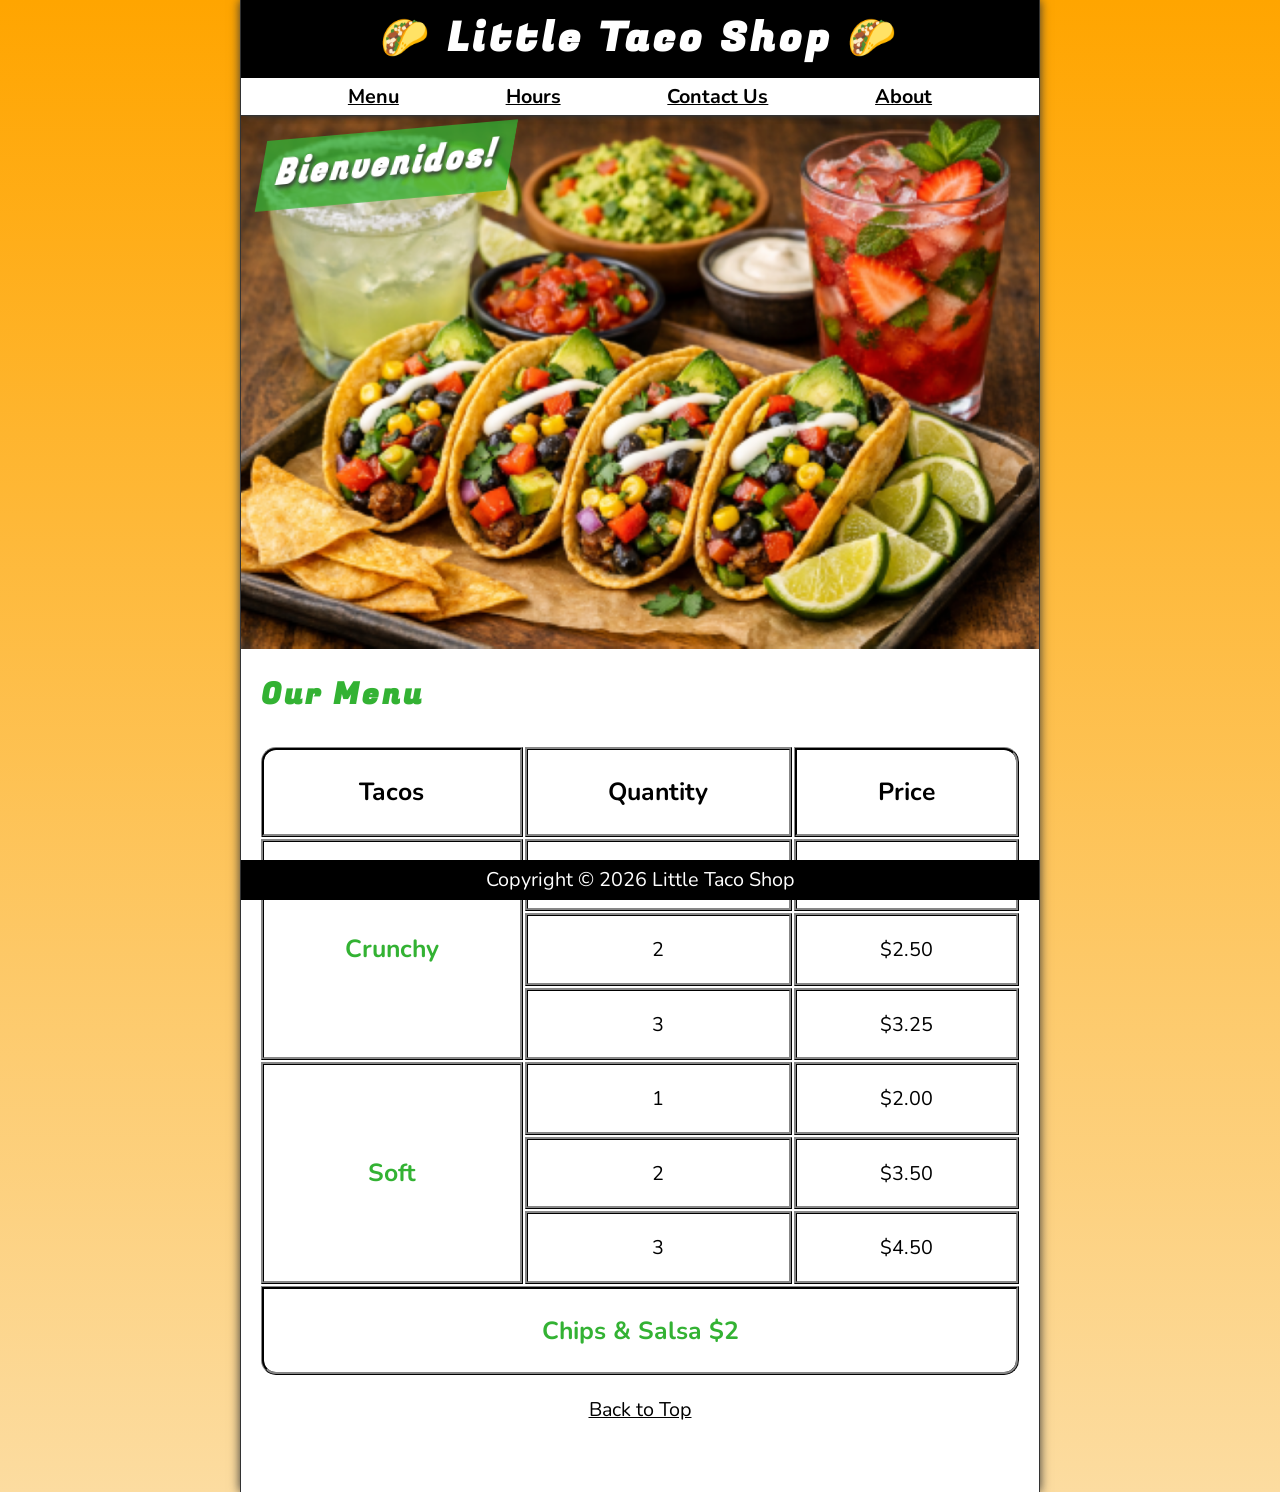
<file: index.html>
<!DOCTYPE html>
<html lang="en">
    <head>
        <meta charset="UTF-8">
        <meta name="author" content="Ankita">
        <meta name="viewport" content="width=device-width, initial-scale=1.0">
        <meta name="description" content="All About Tacos Shop">
        <title>Tacos Shop</title>
        <link rel="stylesheet" href="style.css" type="text/css">
        <link rel="icon" href="favicon.ico" type="image/x-icon">
        <script src="main.js" defer></script>
    </head>
    <body>
        <header class="header">
        <h1 class="header__h1">Little Taco Shop</h1>
        <nav class="header__nav">
            <ul class="header__ul">
                <li><a href="#menu">Menu</a></li>
                <li><a href="hours.html">Hours</a></li>
                <li><a href="contact.html">Contact Us</a></li>
                <li><a href="about.html">About</a></li>
            </ul>
        </nav>
        </header>                             
        <section class="hero">
            <h2 class="hero__h2">Bienvenidos!</h2>
            <figure>
                <img src="tacosanddrinks.png" alt="Tacos and drinks" loading="eager" width="1000" height="668">
                <figcaption class="offscreen">Tacos and a Drink</figcaption>
            </figure>
        </section>
        
        <main class="main">
        <article id="menu" class="main__article menu">
            <h2 class="menu__h2">Our Menu</h2>

            <table class="menu__container">
                <caption class="offscreen">Our Tacos</caption>
                <thead>
                <tr>
                    <th class="menu__header" scope="col">Tacos</th>
                    <th class="menu__header" scope="col">Quantity</th>
                    <th class="menu__header" scope="col">Price</th>
                </tr>
                </thead>
                <tbody>
                <tr>
                    <th class="menu__item menu__cr" scope="row" rowspan="3">Crunchy</th>
                    <td class="menu__item">1</td>
                    <td class="menu__item">$1.50</td>
                </tr>
                <tr>
                    <td class="menu__item">2</td>
                    <td class="menu__item">$2.50</td>
                </tr>
                <tr>
                    <td class="menu__item">3</td>
                    <td class="menu__item">$3.25</td>
                </tr>
                <tr>
                    <th class="menu__item menu__sf" scope="row" rowspan="3">Soft</th>
                    <td class="menu__item">1</td>
                    <td class="menu__item">$2.00</td>
                </tr>
                <tr>
                    <td class="menu__item">2</td>
                    <td class="menu__item">$3.50</td>
                </tr>
                <tr>
                    <td class="menu__item">3</td>
                    <td class="menu__item">$4.50</td>
                </tr>
                </tbody>
                <tfoot>
                <tr>
                    <td class="menu__item menu__cs" colspan="3">Chips &amp; Salsa $2</td>
                </tr>
                </tfoot>
            </table>
             <p class="center">
                <a href="#">Back to Top</a>
            </p>
        </article>
        </main>
        <footer class="footer">
        <p>
            <span class="nowrap">Copyright &copy; <time id="year"></span>
            <span class="nowrap">Little Taco Shop</span> 
        </p>
        </footer>
    </body>
</html>
</file>
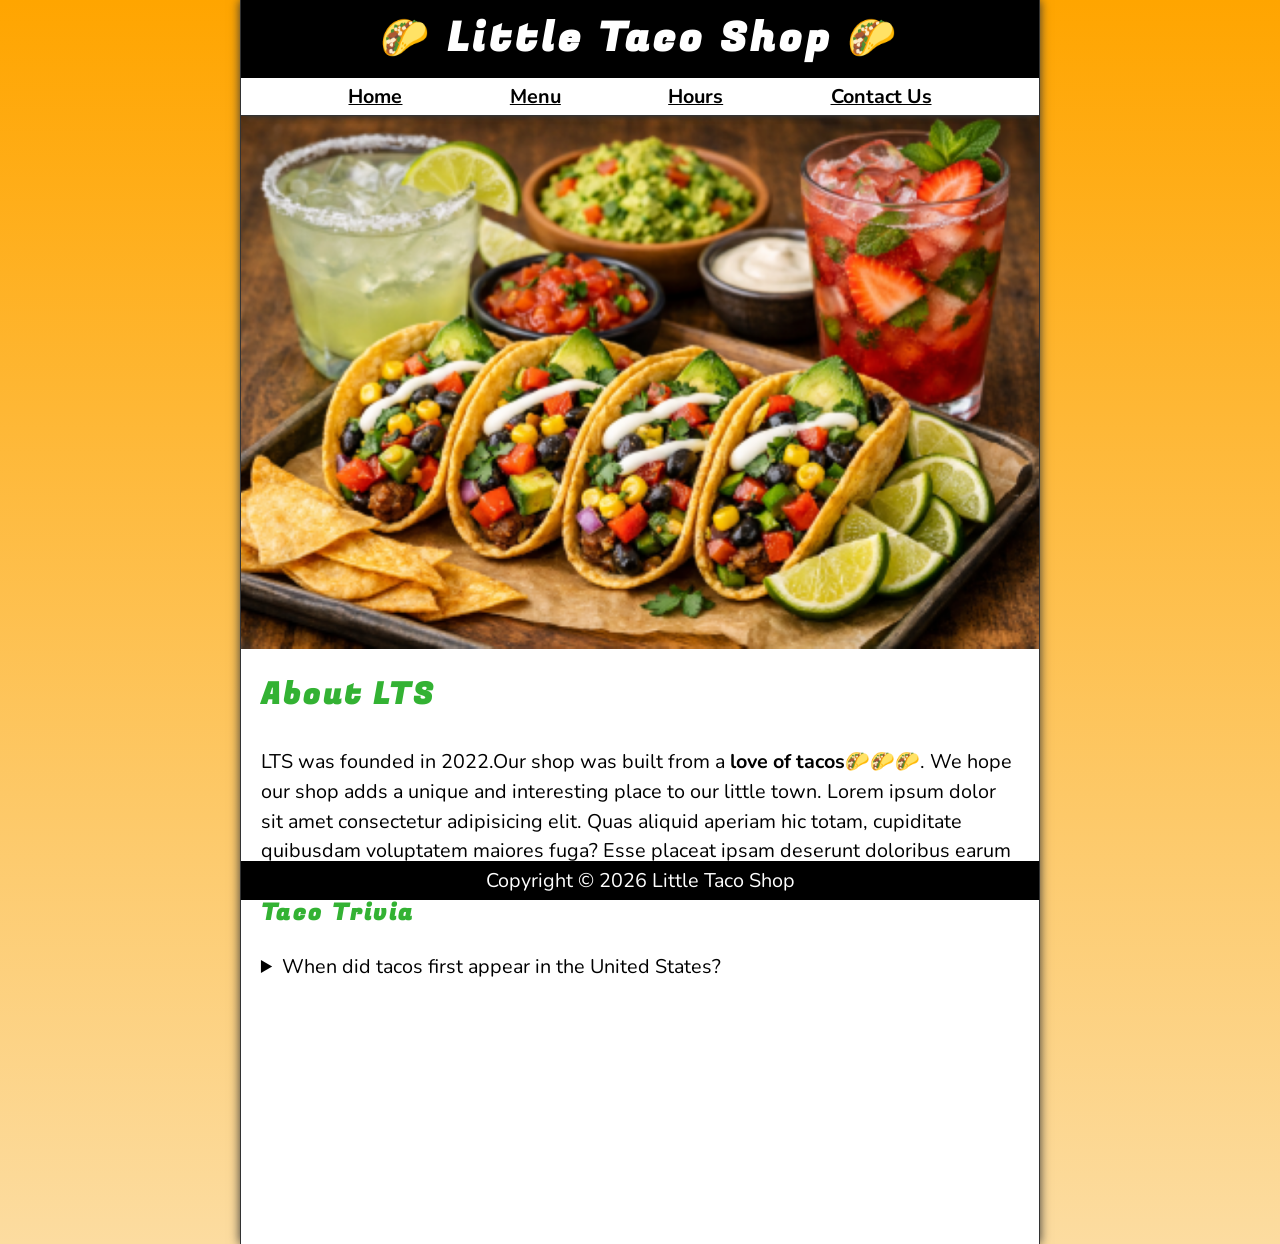
<file: about.html>
<!DOCTYPE html>
<html lang="en">
    <head>
        <meta charset="UTF-8">
        <meta name="viewport" content="width=device-width, initial-scale=1.0">
        <meta name="author" content="Ankita">
        <meta name="description" content="All About Tacos Shop">
        <title>About LTS</title>
        <link rel="stylesheet" href="style.css" type="text/css">
        <link rel="icon" href="favicon.ico" type="image/x-icon">
        <script src="main.js" defer></script>
    </head>
    <body>
        <header class="header">
        <h1 class="header__h1">Little Taco Shop</h1>
        <nav class="header__nav">
            <ul class="header__ul">
                <li><a href="index.html">Home</a></li>
                <li><a href="index.html#menu">Menu</a></li>
                <li><a href="hours.html">Hours</a></li>
                <li><a href="contact.html">Contact Us</a></li>
            </ul>
        </nav>
        </header>
        <section class="hero">
            <figure>
                <img src="tacosanddrinks.png" alt="Tacos and drinks" loading="eager" width="1000" height="668">
                <figcaption class="offscreen">Try this delicious Tacos</figcaption>
            </figure>
        <main class="main">
            <article id="about" class="main__article about">
            <h2>About LTS</h2>
            <p>LTS was founded in 2022.Our shop was built from a <strong>love of tacos</strong>🌮🌮🌮.
            We hope our shop adds a unique and interesting place to our little town.
            Lorem ipsum dolor sit amet consectetur adipisicing elit. Quas aliquid aperiam hic totam, cupiditate quibusdam voluptatem maiores fuga? Esse placeat ipsam deserunt doloribus earum repellendus excepturi adipisci fugit facilis quam.
            </p>
            <h3>Taco Trivia</h3>
            <aside class="about__trivia">
                <details>
                    <summary>When did tacos first appear in the United States?</summary>
                    <p class="about__trivia-answer">Tacos first appeared in the U.S. in the early <time datetime="1900"></time>1900s, introduced by Mexican immigrants.
                    (Source: <cite><a href="https://www.smithsonianmag.com/arts-culture/where-did-the-taco-come-from-81228162/" target="_blank">
                        Smithsonian Magazine
                    </a></cite>)
                    </p>
                </details>
            </aside>
        </article></main>
        </section>

        <footer class="footer">
        <p>
            <span class="nowrap">Copyright &copy; <time id="year"></span>
            <span class="nowrap">Little Taco Shop</span> 
        </p>
        </footer>
    </body>
</html>
</file>
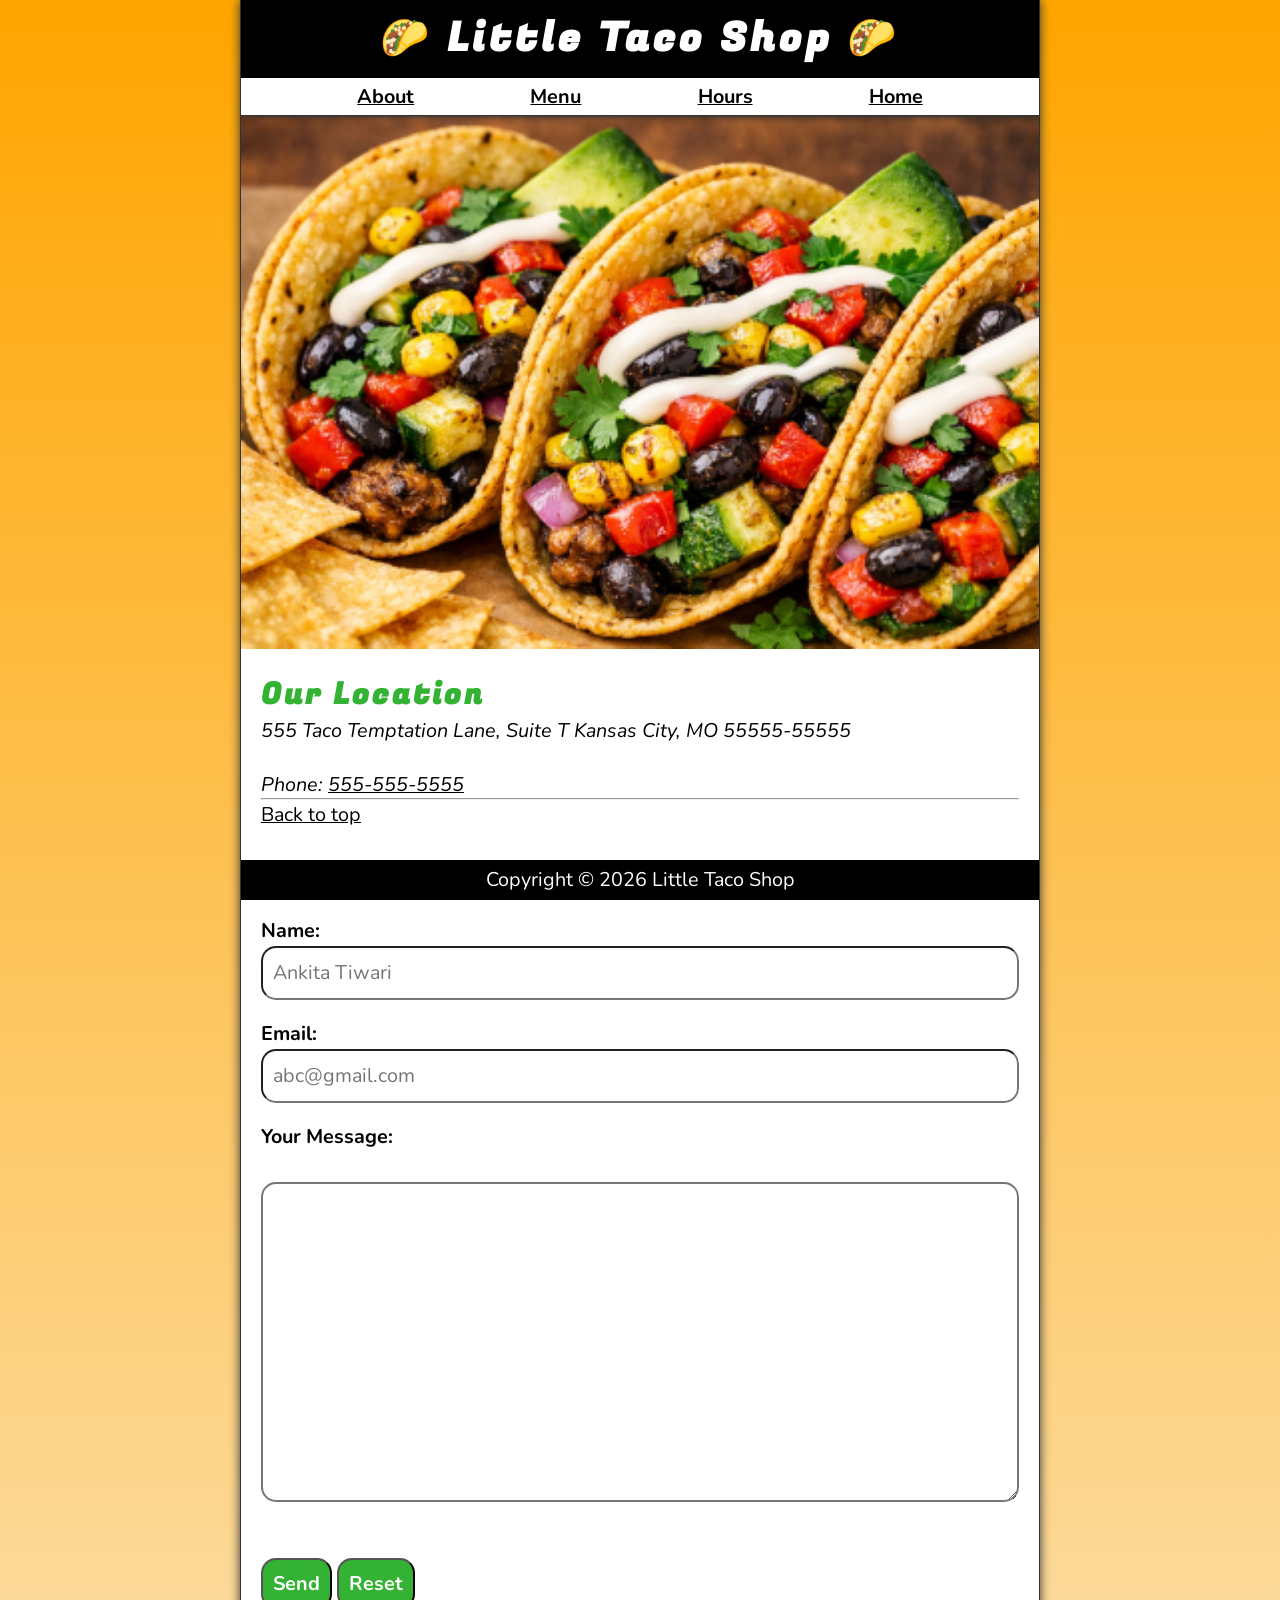
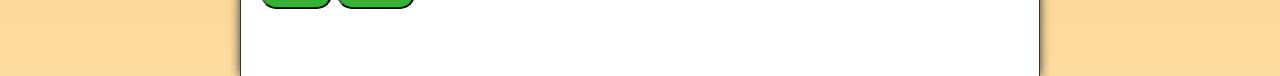
<file: contact.html>
<!DOCTYPE html>
<html lang="en">
    <head>
        <meta charset="UTF-8">
        <meta name="author" content="Ankita">
        <meta name="viewport" content="width=device-width, initial-scale=1.0">
        <meta name="description" content="All About Tacos Shop">
        <title>Tacos Shop</title>
        <link rel="stylesheet" href="style.css" type="text/css">
        <link rel="icon" href="favicon.ico" type="image/x-icon">
        <script src="main.js" defer></script>
    </head>
    <body>
        <header class="header">
        <h1 class="header__h1">Little Taco Shop</h1>
        <nav class="header__nav">
            <ul class="header__ul">
                <li><a href="index.html#about">About</a></li>
                <li><a href="index.html#menu">Menu</a></li>
                <li><a href="hours.html">Hours</a></li>
                <li><a href="index.html">Home</a></li>
            </ul>
        </nav>
        </header>
        <section class="hero">
            <figure>
                <img src="tacoscloseup400x267.png" alt="Tacos image" loading="eager" width="1000" height="668">
                <figcaption class="offscreen">Little Taco Shop </figcaption>
            </figure>
        </section>
        <main class="main">
            <article class="main__article contact">
        <h2 class="contact__h2">Our Location</h2>
        <address>555 Taco Temptation Lane, Suite T Kansas City,
            MO 55555-55555
            <br><br>
            Phone: <a href="tel:5555555555">555-555-5555</a>
        </address>
        <hr>
        <p>
            <a href="#">Back to top</a>
        </p>
        </article>
        <article class="main__article">
        <h2 class="contact__h2">Our Contact Form</h2>
      
        <form action="https://httpbin.org/get" method="get" class="contact__form">
            <fieldset class="contact__fieldset">
            <legend class="offscreen">Send Us A Message </legend>
            <p class="contact__p">
            <label class="contact__label" for="name">Name: </label>
            <input class="contact__input" type="text" name="name" id="name" placeholder="Ankita Tiwari" autocomplete="on" required>
            </p>
            <p class="contact__p">
            <label class="contact__label" for="email">Email: </label>
            <input class="contact__input" type="text" name="email" id="email" placeholder="abc@gmail.com" autocomplete="on" required>
            </p>
            <p class="contact__p">
                <label class="contact__label" for="message">Your Message: </label>
                <br>
                <textarea class="contact__textarea" name="message" id="message" cols="30" rows="10" placeholder="Type your message here">
                </textarea>
            </p>
            </fieldset>
            <br>
            <button class="contact__button" type="submit">Send</button>
            <button class="contact__button" type="reset">Reset</button>
        </form>
        </article>
        </main>
        <footer class="footer">
        <p>
            <span class="nowrap">Copyright &copy; <time id="year"></span>
            <span class="nowrap">Little Taco Shop</span> 
        </p>
        </footer>
    </body>
</html>
</file>
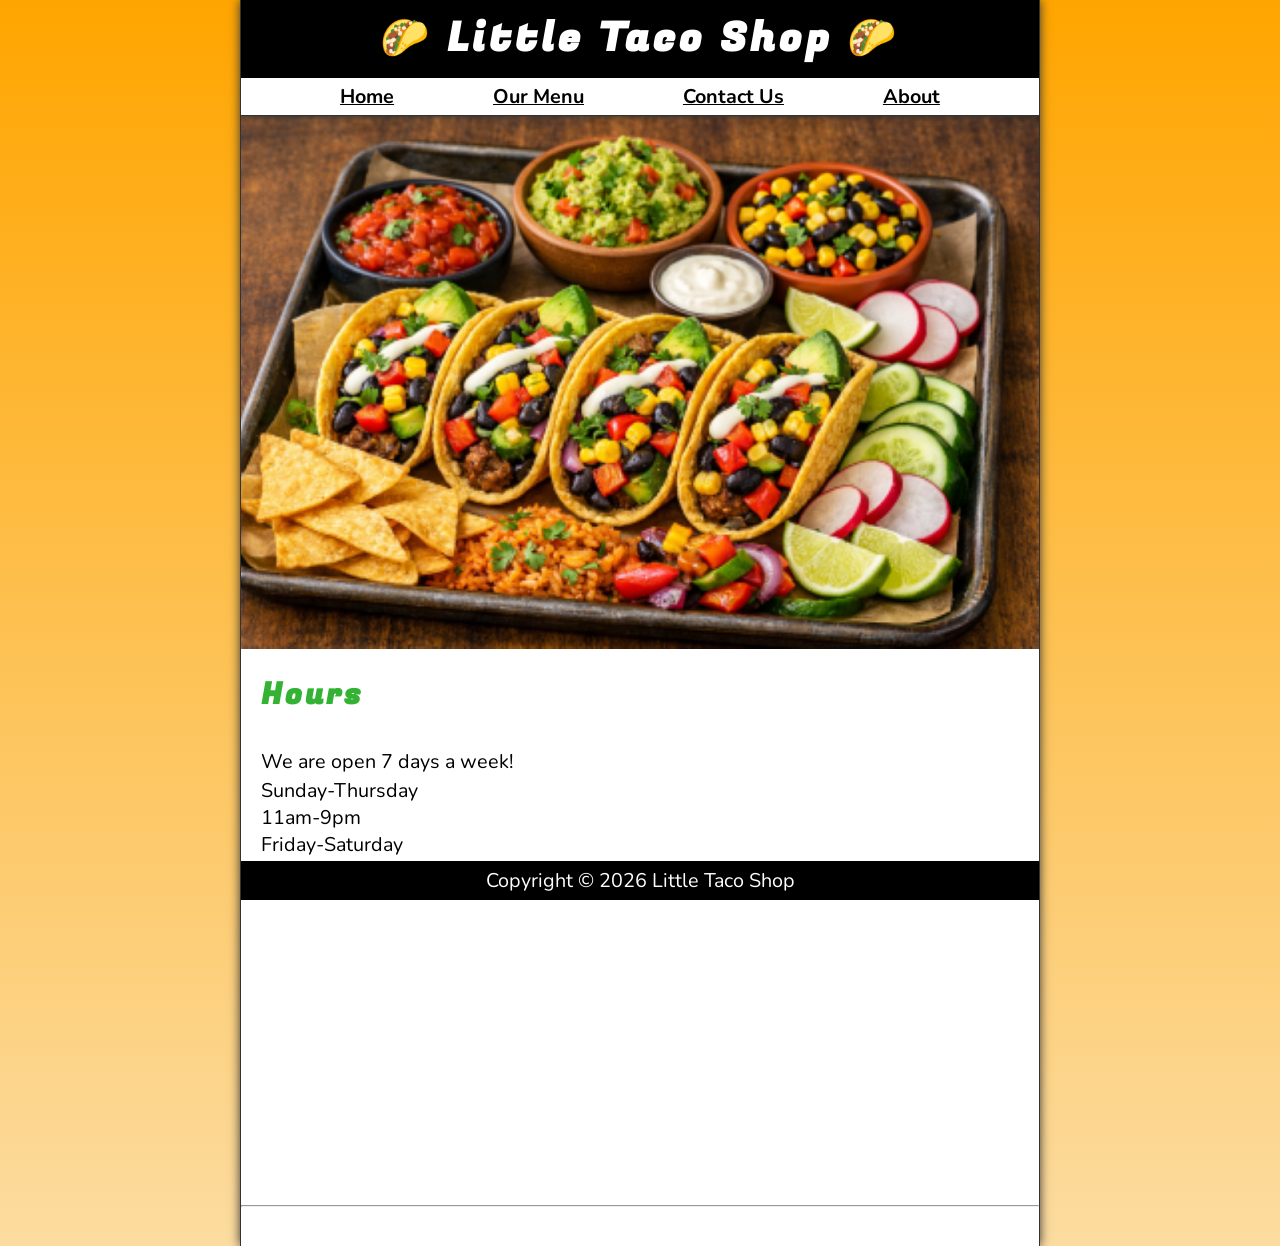
<file: hours.html>
<!DOCTYPE html>
<html lang="en">
    <head>
        <meta charset="UTF-8">
        <meta name="author" content="Ankita">
        <meta name="viewport" content="width=device-width, initial-scale=1.0">
        <meta name="description" content="Store hours">
        <title>Store hours</title>
        <link rel="stylesheet" href="style.css" type="text/css">
        <link rel="icon" href="favicon.ico" type="image/x-icon">
        <script src="main.js" defer></script>
    </head>
    <body>
        <header class="header">
            <h1 class="header__h1">Little Taco Shop</h1>
            <nav class="header__nav">
                <ul class="header__ul">
                    <li><a href="index.html">Home</a></li>
                    <li><a href="index.html#menu">Our Menu</a></li>
                    <li><a href="contact.html">Contact Us</a></li>
                    <li><a href="index.html#about">About</a></li>
                </ul>
            </nav>
        </header>
            <section>
                <figure>
                    <img src="tacostrayjj.png" alt="A Tray of Tasty Tacos" width="1000" height="668" loading="eager">
                    <figcaption class="offscreen">A Tray of Tasty Tacos</figcaption>
                </figure>
            </section>
        <main class="main">
            <article class="main__article">
                <h2>Hours</h2>
            <p>We are open 7 days a week!</p>
            <dl>
                <dt>Sunday-Thursday</dt>
                <dd>11am-9pm</dd>
            </dl>
            <dl>
                <dt>Friday-Saturday</dt>
                <dd>11am-11pm</dd>
            </dl>
            </article>
        </main>
        <hr>
        <footer class="footer">
        <p>
            <span class="nowrap">Copyright &copy; <time id="year"></span>
            <span class="nowrap">Little Taco Shop</span> 
        </p>
        </footer>
    </body>
</file>
<file: style.css>
@import url('https://fonts.googleapis.com/css2?family=Fugaz+One&family=Nunito:ital,wght@0,200..1000;1,200..1000&family=Roboto:ital,wght@0,100..900;1,100..900&display=swap');

/* ||RESET */

*,
*::after,
*::before {
    margin: 0;
    padding: 0;
    box-sizing: border-box;
}

img {
    display: block;
    max-width: 100%;
    height: auto;
}

input, 
button, 
textarea {
    font: inherit;
}

/* ||VARIABLES */

:root {
    /* Fonts */
    --FF: "Nunito", sans-serif;
    --FF-HEADINGS: "Fugaz One", cursive;
    --FS: clamp(1rem, 2.2vh, 1.5rem);

    /* COLORS */
    --BGCOLOR-FADE: rgb(252, 220, 160);
    --BGCOLOR: orange;
    --BGIMAGE:linear-gradient(to bottom, var(--BGCOLOR), var(--BGCOLOR-FADE));
    --BODY-BGCOLOR: #fff;
    --BORDER-COLOR: #333;
    --BUTTON-COLOR: white;
    --FONT-COLOR: #000;
    --HEADER-BGCOLOR: black;
    --HEADER-COLOR: white;
    --HERO-BGCOLOR: rgba(51, 178, 51, 0.75);
    --HERO-COLOR: white;
    --HIGHLIGHT-COLOR: rgb(51, 178, 51);
    --LINK-ACTIVE: orange;
    --LINK-COLOR: black;
    --LINK-HOVER: hsla(0, 0%, 0%, 0.6);
    --NAV-BGCOLOR: white;

    /* BORDERS */
    --BORDERS: 1px solid var(--BORDER-COLOR);
    --BORDER-RADIUS: 15px;

    /* STANDARD PADDING */
    --PADDING-TB: 0.25em;
    --PADDING-SIDE: 2.5%;

    /* STANDARD MARGIN */
    --MARGIN: clamp(1em, 2.5vh, 1.5em) 0;/* 0 = left and right */
}

@media (prefers-color-scheme: dark) {
    :root {
        --BGCOLOR-FADE: gray;
        --BGCOLOR: black;
        --BODY-BGCOLOR: #333;
        --BORDER-COLOR: whitesmoke;
        --BUTTON-COLOR: black;
        --FONT-COLOR: whitesmoke;
        --HEADER-COLOR: whitesmoke;
        --HERO-COLOR: #333;
        --HIGHLIGHT-COLOR: whitesmoke;
        --LINK-ACTIVE: rgb(252, 200, 103);
        --LINK-COLOR: whitesmoke;
        --LINK-HOVER: orange;
        --NAV-BGCOLOR: rgb(20, 19, 19);
    }
}

/* ||UTILITY CLASSES */

.offscreen {
    position: absolute;
    left: -10000px;
}

.nowrap {
    white-space: nowrap;
}

.center {
    text-align: center;
}

/* ||GENERAL STYLES */

html {
    scroll-behavior: smooth;
    font-size: var(--FS);
    font-family: var(--FF);
    background-color: var(--BGCOLOR);
    background-image: var(--BGIMAGE);
}

body {
    background-color: var(--BODY-BGCOLOR);
    color: var(--FONT-COLOR);
    min-height: 100vh;
    max-width: 800px;/* due to this the page having white color decreased width */
    margin: 0 auto;/* due to this the page having white color got centered */
    border-left: var(--BORDERS);
    border-right: var(--BORDERS);
    box-shadow: 0 0 10px var(--BORDER-COLOR);
}

h1, h2, h3 {
    font-family: var(--FF-HEADINGS);
    letter-spacing: 0.1em;
}

h2, h3 {
    margin-bottom: 1em;
    color: var(--HIGHLIGHT-COLOR);
}

p {
    line-height: 1.5;
}

a:any-link {
    color: var(--LINK-COLOR);
}

a:hover, a:focus-visible {
    color: var(--LINK-HOVER);
}

a:active {
    color: var(--LINK-ACTIVE);
}

/* ||HEADER */

.header {
    position: sticky;
    top: 0;
    z-index: 1;
}

.header__h1 {
    text-align: center;
    background-color: var(--HEADER-BGCOLOR);
    color: var(--HEADER-COLOR);
    padding: var(--PADDING-TB) var(--PADDING-SIDE);/* TB = TOP AND BOTTOM */
}

.header__nav {
    background-color: var(--NAV-BGCOLOR);
    border-bottom: var(--BORDERS);
    font-weight: bold;
    box-shadow: 0 6px 5px -5px  var(--BORDER-COLOR);
}

.header__ul {
    padding: var(--PADDING-TB) var(--PADDING-SIDE);
    list-style-type: none;/* removes bullet points */
    display: flex;
    justify-content: space-evenly;
    gap: 1rem;
}

/* ||HERO */

.hero {
    position: relative;
    overflow: hidden;/* to hide h2 initially */
}

.hero__h2 {
    background-color: var(--HERO-BGCOLOR);
    color: var(--HERO-COLOR);
    padding: 0.25em 0.5em;
    text-shadow: 2px 2px 5px var(--BORDER-COLOR);
    position: absolute;
    top: -100px;
    left: 20px;
    animation: showWelcome 0.5s ease-in-out 1s forwards;
}

@keyframes showWelcome {
    0% {
        top: -100px;
        transform: skew(0deg, -5deg) scaleY(0);
    }

    80% {
        top: 30px;
        transform: skew(10deg, -5deg) scaleY(1.2);
    }

    100% {
        top: 20px;
        transform: skew(-10deg, -5deg) scaleY(1.2);
    }
}

/* ||FOOTER */

.footer {
    position: sticky;
    bottom: 0;
    background-color: var(--HEADER-BGCOLOR);
    color: var(--HEADER-COLOR);
    padding: var(--PADDING-TB) var(--PADDING-SIDE);
    text-align: center;
}

/* ||MAIN */

.main {
    padding: var(--PADDING-TB) var(--PADDING-SIDE);
}

.main__article {
    scroll-margin-top: 6.5rem;/* when clicked on nav bar it will pull to the exact content */
    margin: var(--MARGIN);
}

.main__article:first-child {
    margin-top: 1em;
}

.main__article:last-child {/* for extra scroll room */
    min-height: calc(100vh - 20rem);
}

/* ||ABOUT */

.about__trivia {
    margin: var(--MARGIN);
}

.about__trivia-answer {
    margin-top: 1em;
}

/* ||CONTACT */

.contact__h2 {
    margin: 0;
}

.contact__fieldset {
    border: none;
}

.contact__p {
    margin: 1em 0;
}

.contact__label {
    display: block;
    font-weight: bold;
}

.contact__input, 
.contact__textarea {
    padding: 0.5em;
    border-radius: var(--BORDER-RADIUS);
    border-width: 2px;
    width: 100%;
} 

.contact__button {
    padding: 0.5em;
    border-radius: var(--BORDER-RADIUS);
    background-color: var(--HIGHLIGHT-COLOR);
    color: var(--BUTTON-COLOR);
    font-weight: bold;
}

/* ||MENU */

thead, tbody, tfoot, tr {
    display: contents;/* remove extra wrappers so only the cells matter in layout. */
}

.menu__container {
    display: grid;
    grid-template-columns: repeat((3,1fr));
    grid-template-areas: "hd1 hd2 hd3"
                         "cr cr1 cr1p"
                         "cr cr2 cr2p"
                         "cr cr3 cr3p"
                         "sf sf1 sf1p"
                         "sf sf2 sf2p"
                         "sf sf3 sf3p"
                         "cs cs cs";
    gap: 0.1em;
    margin-bottom: 1em;
}

.menu__cr {
    grid-area: cr;
}

.menu__sf {
    grid-area: sf;
}

.menu__cs {
    grid-area: cs;
}

.menu__cr, .menu__sf, .menu__cs {
    color: var(--HIGHLIGHT-COLOR);
    font-weight: bold;
    height: 100%;
    display: grid;
    place-content: center;
}

.menu__header,
.menu__item {
    border-bottom: var(--BORDERS);
    padding: 1em;
    border: medium ridge var(--BORDER-COLOR);
}

.menu__item {
    display: grid;
    place-content: center;
}

thead th:first-child {
    border-top-left-radius: var(--BORDER-RADIUS);
}

thead th:last-child {
    border-top-right-radius: var(--BORDER-RADIUS);
}

tfoot td {
    border-bottom-left-radius: var(--BORDER-RADIUS);
    border-bottom-right-radius: var(--BORDER-RADIUS);
}

@media screen and (min-width: 576px) {
    .header__h1::before {
        content: '🌮 ';
    }

    .header__h1::after {
        content: ' 🌮';
    }

    .menu__header,
    .menu__cr,
    .menu__sf,
    .menu__cs {
        font-size: 125%;
    }
}
</file>
